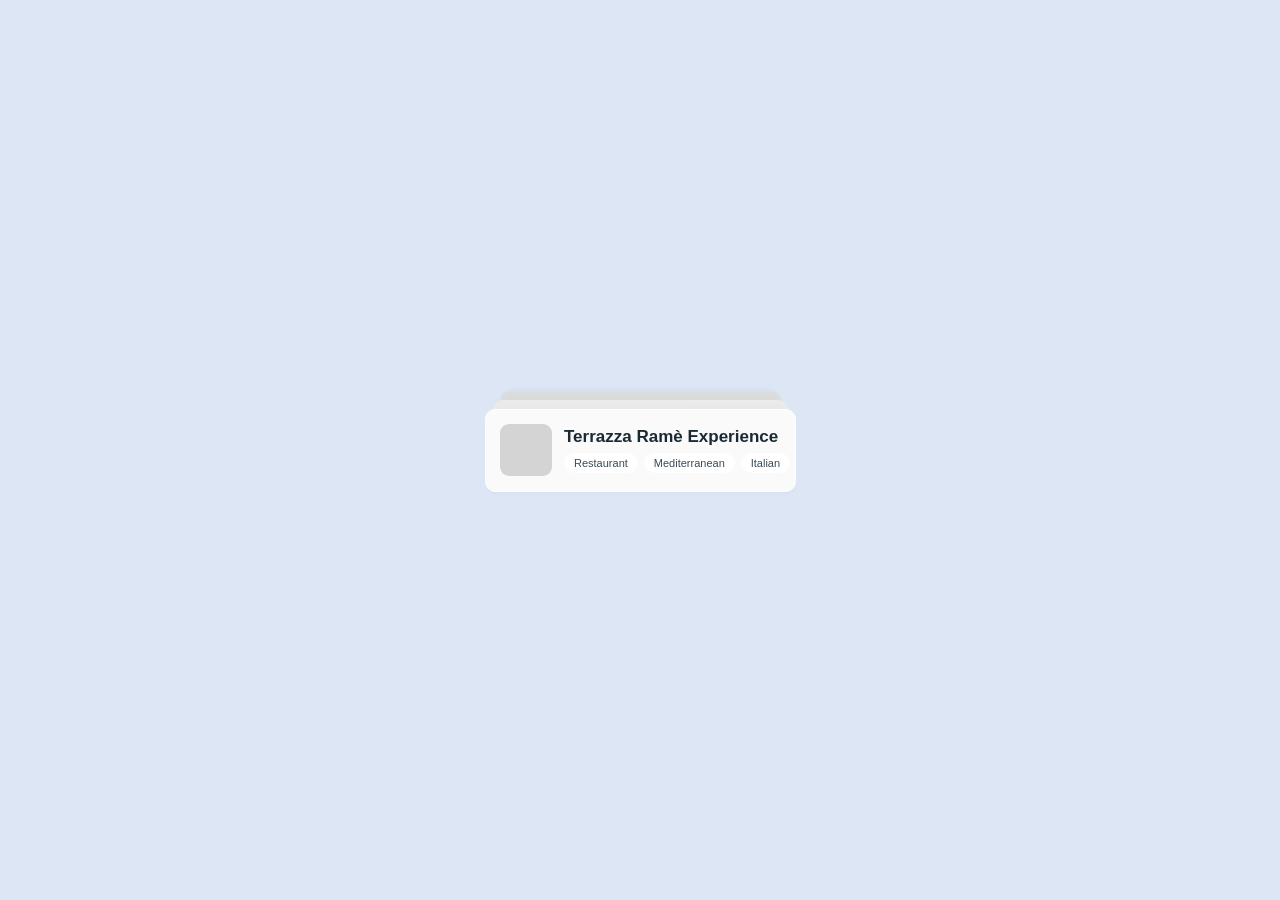
<file: assets/components/card-stack/card-stack-preview.html>
<!DOCTYPE html>
<html lang="en">
<head>
<meta charset="UTF-8">
<meta name="viewport" content="width=device-width, initial-scale=1.0">
<title>Card Stack — auto rotation preview</title>
<style>
  * { box-sizing: border-box; margin: 0; padding: 0; }

  body {
    font-family: -apple-system, BlinkMacSystemFont, "Segoe UI", Roboto, sans-serif;
    background: #DCE6F5;
    min-height: 100vh;
    display: flex;
    align-items: center;
    justify-content: center;
    padding: 48px 24px;
    color: #1a2a33;
    user-select: none;
  }

  /* Scene */
  .scene {
    position: relative;
    width: 311px;
    height: 130px;
    display: flex;
    align-items: center;
    justify-content: center;
  }

  .stack {
    position: relative;
    width: 311px;
    height: 82.61px;
  }

  /* Card (Frame 289) */
  .card {
    position: absolute;
    top: 0; left: 0;
    box-sizing: border-box;
    display: flex;
    flex-direction: row;
    align-items: center;
    padding: 10.3379px 0;
    gap: 8.61px;
    width: 311px;
    height: 82.61px;
    background: #FAFAFA;
    border: 0.861496px solid #FEFEFE;
    border-radius: 10.3379px;
    box-shadow:
      0px -8px 12.3px -10px rgba(0,0,0,0.06),
      0px -1.72299px 3.44598px rgba(255,255,255,0.15),
      0px 1.72299px 3.44598px rgba(0,34,46,0.03);
    backdrop-filter: blur(7.71px);
    will-change: transform, opacity, filter;
    /* Spring-like transition for the stack (~ spring stiffness 170 / damping 26) */
    transition: transform .6s cubic-bezier(.34,1.32,.5,1),
                filter .6s ease,
                opacity .45s ease;
  }

  /* exit animation: fade out + scale down to 0.8 over 0.2s (like AnimatePresence exit) */
  .card.leaving {
    transition: transform .2s ease,
                opacity .2s ease;
  }

  .card-inner {
    display: flex;
    align-items: center;
    gap: 12px;
    padding: 0 14px;
    width: 100%;
    pointer-events: none;
  }

  .thumb {
    flex: none;
    width: 52px; height: 52px;
    border-radius: 9px;
    background: #D4D4D4;
  }

  .info { display: flex; flex-direction: column; gap: 6px; min-width: 0; }

  .title {
    font-size: 17px;
    font-weight: 600;
    white-space: nowrap;
    overflow: hidden;
    text-overflow: ellipsis;
  }

  .tags { display: flex; gap: 6px; }
  .tag {
    background: #fff;
    border-radius: 999px;
    padding: 4px 10px;
    font-size: 11px;
    font-weight: 500;
    color: #3a4b58;
    white-space: nowrap;
  }
</style>
</head>
<body>

  <div class="scene">
    <div class="stack" id="stack"></div>
  </div>

<script>
  const data = [
    { title: "Terrazza Ramè Experience", tags: ["Restaurant", "Mediterranean", "Italian"] },
    { title: "Sakura Lounge & Bar",       tags: ["Bar", "Japanese", "Cocktails"] },
    { title: "Le Petit Jardin",           tags: ["Café", "French", "Bakery"] },
    { title: "Nordic Smokehouse",         tags: ["Grill", "Scandinavian", "BBQ"] },
    { title: "Casa del Sol",              tags: ["Tapas", "Spanish", "Wine"] },
  ];

  // Stack configuration
  const OFFSET = 11;        // vertical offset of each card behind, px
  const SCALE_STEP = 0.05;  // scale-down step
  const DIM_STEP = 0.06;    // dimming via brightness
  const VISIBLE = 3;        // how many cards are visible in the stack
  const INTERVAL = 3500;    // auto-advance, ms

  const stack = document.getElementById('stack');

  // order: order[0] is the front card
  let order = data.map((_, i) => i);

  // Build cards
  const cardEls = data.map((item) => {
    const el = document.createElement('div');
    el.className = 'card';
    const tagsHTML = item.tags.map(t => `<span class="tag">${t}</span>`).join('');
    el.innerHTML = `
      <div class="card-inner">
        <div class="thumb"></div>
        <div class="info">
          <div class="title">${item.title}</div>
          <div class="tags">${tagsHTML}</div>
        </div>
      </div>`;
    stack.appendChild(el);
    return el;
  });

  // Position a card according to its depth in the stack
  function place(el, depth) {
    if (depth >= VISIBLE) {
      el.style.transform =
        `translateY(${-(VISIBLE - 1) * OFFSET}px) scale(${1 - (VISIBLE - 1) * SCALE_STEP})`;
      el.style.filter = `brightness(${1 - (VISIBLE - 1) * DIM_STEP})`;
      el.style.opacity = '0';
      el.style.zIndex = '0';
      return;
    }
    el.style.transform =
      `translateY(${-depth * OFFSET}px) scale(${1 - depth * SCALE_STEP})`;
    el.style.filter = `brightness(${1 - depth * DIM_STEP})`;
    el.style.opacity = '1';
    el.style.zIndex = String(VISIBLE - depth);
  }

  function render() {
    order.forEach((dataIdx, depth) => place(cardEls[dataIdx], depth));
  }

  // One auto-advance cycle: the front card disappears (fade out + scale down to 0.8),
  // matching the AnimatePresence exit animation of the React component
  function advance() {
    const frontEl = cardEls[order[0]];

    // exit: opacity -> 0, scale -> 0.8 over 0.2s
    frontEl.classList.add('leaving');
    frontEl.style.transform = 'translateY(0) scale(0.8)';
    frontEl.style.opacity = '0';

    // the rest of the stack immediately springs forward
    order.slice(1).forEach((dataIdx, i) => place(cardEls[dataIdx], i));

    setTimeout(() => {
      // move the front card to the back of the queue
      order = [...order.slice(1), order[0]];
      frontEl.classList.remove('leaving');
      // place it at the last position without animation
      frontEl.style.transition = 'none';
      place(frontEl, VISIBLE);
      // restore the transition on the next frame
      requestAnimationFrame(() => {
        requestAnimationFrame(() => { frontEl.style.transition = ''; });
      });
    }, 200);
  }

  render();
  setInterval(advance, INTERVAL);
</script>

</body>
</html>
</file>
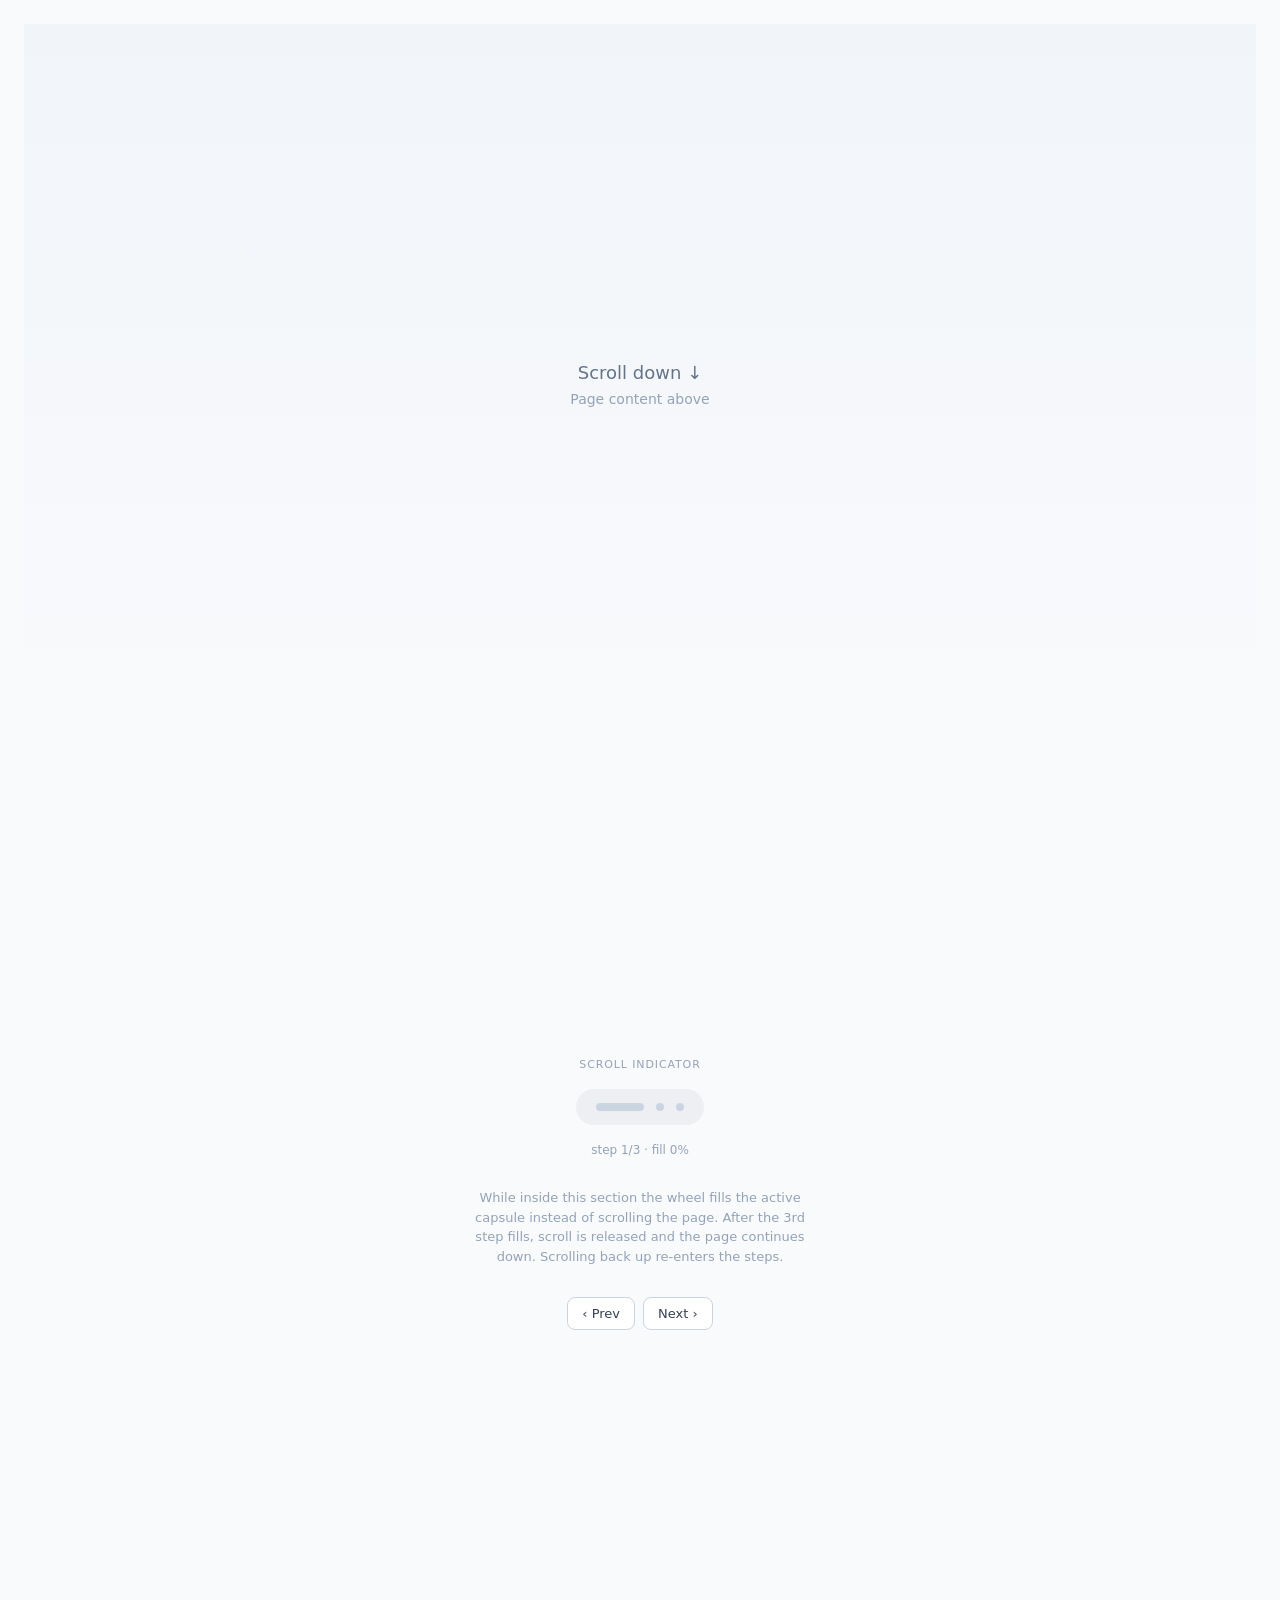
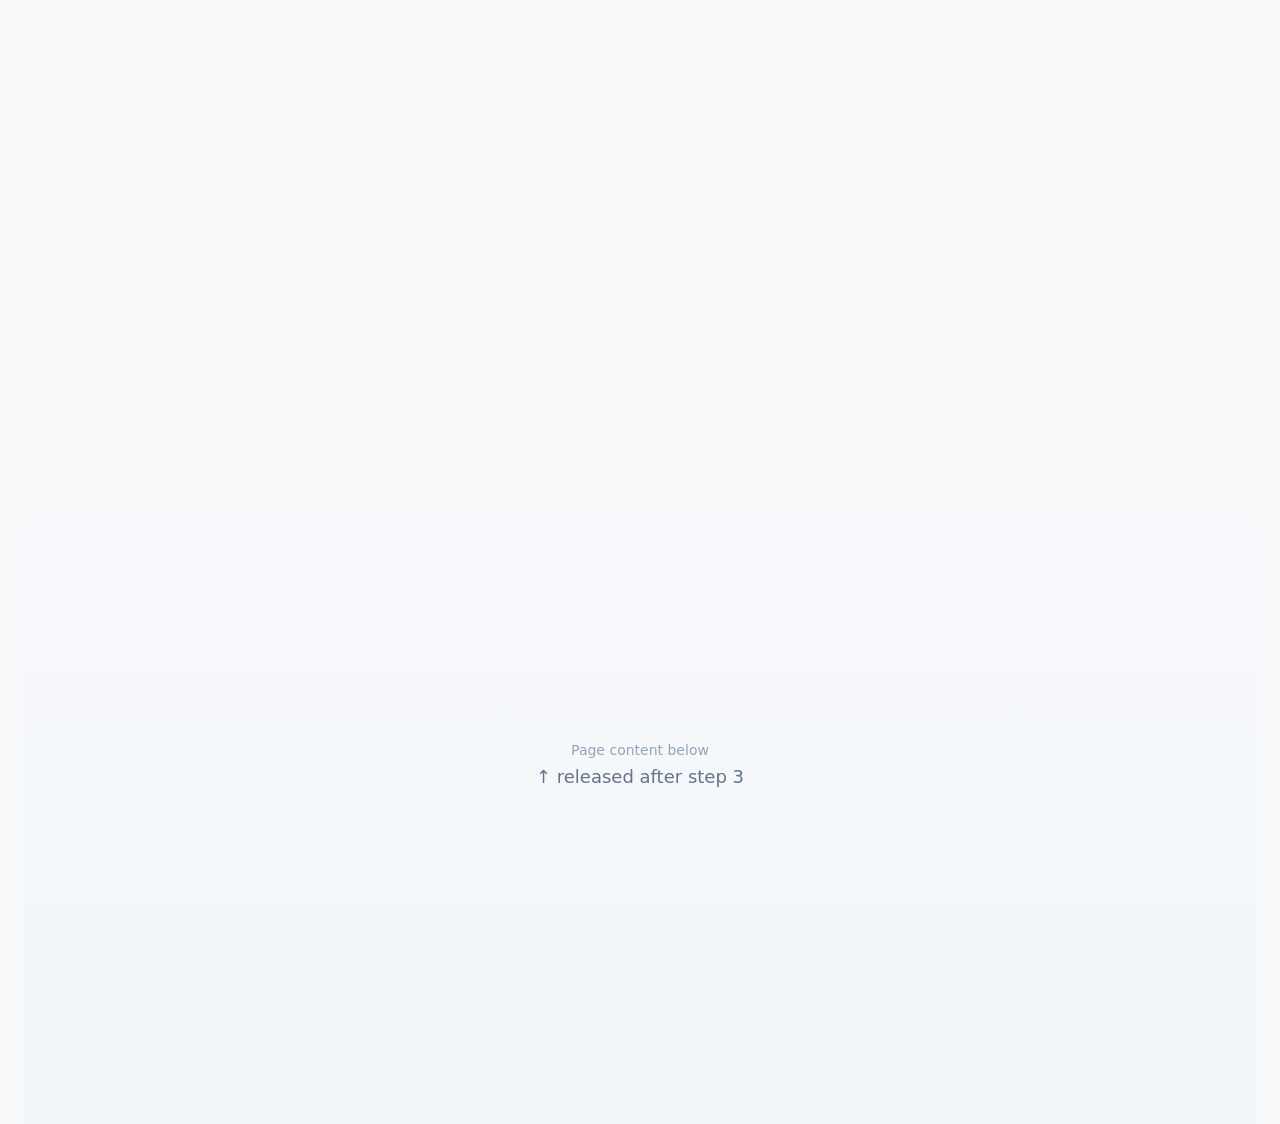
<file: assets/components/scroll-stepper/preview.html>
<!DOCTYPE html>
<html lang="en">
<head>
<meta charset="UTF-8">
<meta name="viewport" content="width=device-width, initial-scale=1.0">
<title>MINERVA — Scroll indicator preview</title>
<style>
  :root{
    --bg:#F9FAFC;
    --pill-bg:#EDEFF2;
    --dot-idle:#CBD5E1;   /* upcoming */
    --dot-done:#1E293B;   /* passed   */
    --track:#CBD5E1;      /* capsule track */
    --fill:#1E293B;       /* capsule fill  */
  }
  *{box-sizing:border-box}
  html,body{margin:0;height:100%}
  body{
    background:var(--bg);
    font-family:system-ui,-apple-system,sans-serif;color:#334155;
    display:flex;flex-direction:column;align-items:center;justify-content:center;
    gap:36px;min-height:100vh;padding:24px;
  }

  /* ===== the indicator component ===== */
  .indicator{
    display:inline-flex;align-items:center;justify-content:center;gap:12px;
    padding:14px 20px;background:var(--pill-bg);border-radius:9999px;user-select:none;
  }
  .seg{
    position:relative;height:8px;width:8px;border-radius:9999px;
    background:var(--dot-idle);overflow:hidden;flex:0 0 auto;
    transition:width .45s cubic-bezier(.22,1,.36,1), background-color .35s ease;
  }
  .seg.done{ background:var(--dot-done); }
  .seg.active{ width:48px; background:var(--track); }
  .seg .fill{
    position:absolute;inset:0 auto 0 0;width:0%;
    background:var(--fill);border-radius:9999px;
    transition:width .12s linear;
  }
  @media (prefers-reduced-motion: reduce){
    .seg,.seg .fill{transition:none}
  }

  /* ===== preview chrome (not part of the component) ===== */
  .stage{display:flex;flex-direction:column;align-items:center;gap:18px}
  .hint{font-size:13px;color:#94A3B8;text-align:center;max-width:360px;line-height:1.5}
  .controls{display:flex;gap:8px}
  button{
    font:inherit;font-size:13px;padding:8px 14px;border-radius:8px;
    border:1px solid #CBD5E1;background:#fff;color:#334155;cursor:pointer;
  }
  button:hover{background:#F1F5F9}
  .readout{font-size:12px;color:#94A3B8;font-variant-numeric:tabular-nums}
  .label{font-size:11px;letter-spacing:.08em;text-transform:uppercase;color:#94A3B8}

  /* ---- sticky-scroll demo layout ---- */
  body{display:block}                 /* override the centering flex from above */
  .filler{
    min-height:80vh;display:flex;flex-direction:column;
    align-items:center;justify-content:center;gap:8px;
    color:#94A3B8;font-size:14px;
  }
  .filler p{font-size:18px;color:#64748B;margin:0}
  .filler.top{background:linear-gradient(#F1F5F9,#F9FAFC)}
  .filler.bottom{background:linear-gradient(#F9FAFC,#F1F5F9)}

  .sticky-wrap{height:140vh;position:relative}   /* tall enough to "pin" the inner */
  .sticky-inner{
    position:sticky;top:0;height:100vh;
    display:flex;align-items:center;justify-content:center;
    background:var(--bg);
  }
  .stage{display:flex;flex-direction:column;align-items:center;gap:18px}
</style>
</head>
<body>

  <!-- content ABOVE the sticky section, to show scroll arriving from the top -->
  <section class="filler top">
    <p>Scroll down ↓</p>
    <span>Page content above</span>
  </section>

  <!-- STICKY SECTION: pins while the 3 steps are consumed, then releases -->
  <section class="sticky-wrap">
    <div class="sticky-inner">
      <div class="stage">
        <span class="label">Scroll indicator</span>
        <div class="indicator" id="indicator" role="tablist" aria-label="Slide progress"></div>
        <div class="readout" id="readout"></div>
        <p class="hint">
          While inside this section the wheel fills the active capsule instead of
          scrolling the page. After the 3rd step fills, scroll is released and the
          page continues down. Scrolling back up re-enters the steps.
        </p>
        <div class="controls">
          <button id="prev">‹ Prev</button>
          <button id="next">Next ›</button>
        </div>
      </div>
    </div>
  </section>

  <!-- content BELOW, revealed once the steps are done and scroll is released -->
  <section class="filler bottom">
    <span>Page content below</span>
    <p>↑ released after step 3</p>
  </section>

<script>
  const N = 3;                 // three steps
  const THRESHOLD = 600;       // px of wheel delta to fill one capsule (higher = smoother / more scroll)

  let index = 0;               // active step
  let p = 0;                   // local progress 0..1
  let acc = 0;                 // scroll accumulator for active step

  const elIndicator = document.getElementById('indicator');
  const elReadout   = document.getElementById('readout');

  const segs = [];
  for(let i=0;i<N;i++){
    const s = document.createElement('div');
    s.className = 'seg'; s.setAttribute('role','tab');
    const f = document.createElement('div'); f.className = 'fill';
    s.appendChild(f); elIndicator.appendChild(s);
    segs.push({s,f});
  }

  function render(){
    segs.forEach((seg,i)=>{
      const isActive = i===index;
      seg.s.classList.toggle('active', isActive);
      seg.s.classList.toggle('done', !isActive && i < index);  // passed steps darken
      seg.s.setAttribute('aria-selected', isActive ? 'true':'false');
      seg.f.style.width = isActive ? (p*100).toFixed(1)+'%' : '0%';
    });
    elReadout.textContent = `step ${index+1}/${N}  ·  fill ${(p*100).toFixed(0)}%`;
  }

  // Are we at the very end (last step full) or very start (first step empty)?
  function atEnd(){   return index===N-1 && p>=1; }
  function atStart(){ return index===0 && p<=0; }

  // Apply a wheel delta to the steps. Returns TRUE if the delta was fully
  // consumed by the indicator (page scroll should be blocked), FALSE if we are
  // at a boundary and the page should scroll instead.
  function consume(dy){
    // boundary release: let the page scroll past the section
    if(dy>0 && atEnd())   return false;   // scrolling down, already finished
    if(dy<0 && atStart()) return false;   // scrolling up, already at start

    acc += dy;

    while(acc >= THRESHOLD && index < N-1){     // fill complete -> next step
      acc -= THRESHOLD; index++;
    }
    while(acc < 0 && index > 0){                // scrolled back -> prev step
      index--; acc += THRESHOLD;
    }
    // clamp at the ends
    if(index===N-1) acc = Math.min(acc, THRESHOLD);
    if(index===0)   acc = Math.max(acc, 0);

    p = acc/THRESHOLD;
    render();
    return true;                                // consumed
  }

  // ---- sticky scroll capture ----
  const wrap = document.querySelector('.sticky-wrap');
  let raf=null, queued=0;

  // The wrap is taller than the viewport; the inner pins for that whole range.
  // We only want to drive the steps from ONE fixed scroll position (the top of
  // the wrap). pinTop is that position.
  function pinTop(){ return wrap.offsetTop; }
  function pinBottom(){ return wrap.offsetTop + wrap.offsetHeight - window.innerHeight; }

  // Are we within the pinned range at all?
  function inRange(){
    const y = window.scrollY;
    return y >= pinTop()-1 && y <= pinBottom()+1;
  }

  window.addEventListener('wheel', (e)=>{
    if(!inRange()) return;               // outside the section: normal page scroll

    // at a boundary in the scroll direction -> release the page
    if(e.deltaY>0 && atEnd()){
      // jump to the bottom of the pin range so the page scrolls on from there
      if(window.scrollY < pinBottom()) window.scrollTo(0, pinBottom());
      return;
    }
    if(e.deltaY<0 && atStart()){
      // sit at the top of the pin range so the page scrolls up from there
      if(window.scrollY > pinTop()) window.scrollTo(0, pinTop());
      return;
    }

    e.preventDefault();
    // SNAP: lock the page at the top of the pin range while driving the steps,
    // so it can't drift into the tall wrap (the cause of the abrupt jump).
    if(Math.abs(window.scrollY - pinTop()) > 1){
      window.scrollTo(0, pinTop());
    }

    queued += e.deltaY;
    if(!raf){
      raf = requestAnimationFrame(()=>{ consume(queued); queued=0; raf=null; });
    }
  }, {passive:false});

  // buttons + keyboard
  document.getElementById('next').onclick = ()=>{ consume(THRESHOLD); };
  document.getElementById('prev').onclick = ()=>{ consume(-THRESHOLD); };
  window.addEventListener('keydown',(e)=>{
    if(!inViewport()) return;
    if(e.key==='ArrowDown'||e.key==='ArrowRight'){ e.preventDefault(); consume(THRESHOLD); }
    if(e.key==='ArrowUp'||e.key==='ArrowLeft'){ e.preventDefault(); consume(-THRESHOLD); }
  });

  render();
</script>
</body>
</html>
</file>
